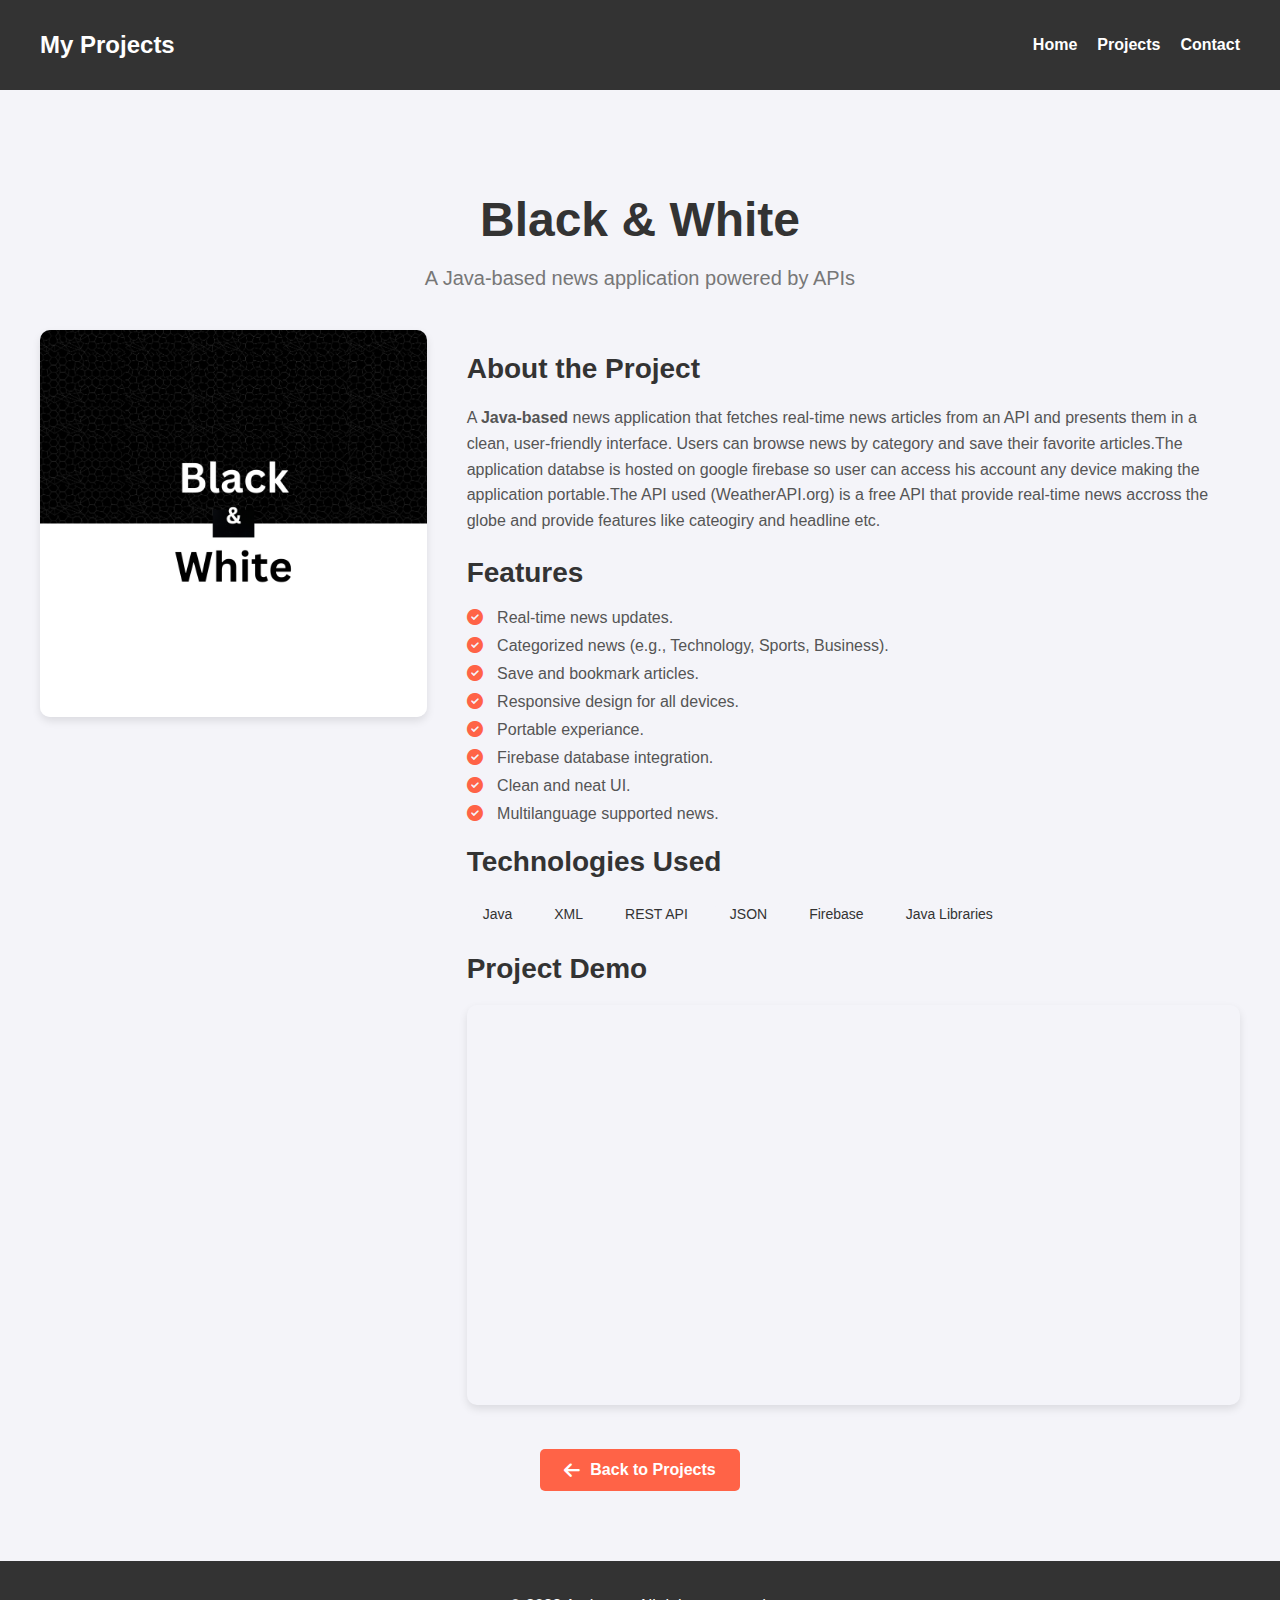
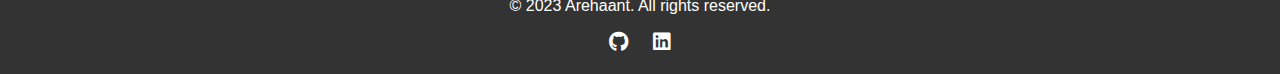
<file: black-and-white.html>
<!DOCTYPE html>
<html lang="en">
<head>
    <meta charset="UTF-8">
    <meta name="viewport" content="width=device-width, initial-scale=1.0">
    <title>Black & White</title>
    <link rel="stylesheet" href="styles.css">
    <link rel="stylesheet" href="https://cdnjs.cloudflare.com/ajax/libs/font-awesome/6.0.0/css/all.min.css">
</head>
<body>
    <header>
        <nav>
            <div class="logo">My Projects</div>
            <ul class="nav-links">
                <li><a href="index.html#home">Home</a></li>
                <li><a href="index.html#projects">Projects</a></li>
                <li><a href="index.html#contact">Contact</a></li>
            </ul>
        </nav>
    </header>

    <section class="project-details">
        <div class="project-header">
            <h1>Black & White</h1>
            <p class="project-subtitle">A Java-based news application powered by APIs</p>
        </div>

        <div class="project-content">
            <div class="project-image">
                <img src="blackandwhite.png" alt="Black & White">
            </div>

            <div class="project-info">
                <h2>About the Project</h2>
                <p>A <strong>Java-based</strong> news application that fetches real-time news articles from an API and presents them in a clean, user-friendly interface. Users can browse news by category and save their favorite articles.The application databse is hosted on google firebase so user can access his account any device making the application portable.The API used (WeatherAPI.org) is a free API that provide real-time news accross the globe and provide features like cateogiry and headline etc. </p>

                <h2>Features</h2>
                <ul>
                    <li><i class="fas fa-check-circle"></i> Real-time news updates.</li>
                    <li><i class="fas fa-check-circle"></i> Categorized news (e.g., Technology, Sports, Business).</li>
                    <li><i class="fas fa-check-circle"></i> Save and bookmark articles.</li>
                    <li><i class="fas fa-check-circle"></i> Responsive design for all devices.</li>
                    <li><i class="fas fa-check-circle"></i> Portable experiance.</li>
                    <li><i class="fas fa-check-circle"></i> Firebase database integration.</li>
                    <li><i class="fas fa-check-circle"></i> Clean and neat UI.</li>
                    <li><i class="fas fa-check-circle"></i> Multilanguage supported news.</li>
                </ul>

                <h2>Technologies Used</h2>
                <div class="tech-stack">
                    <span class="tech-item">Java</span>
                    <span class="tech-item">XML</span>
                    <span class="tech-item">REST API</span>
                    <span class="tech-item">JSON</span>
                    <span class="tech-item">Firebase</span>
                    <span class="tech-item">Java Libraries</span>

                </div>

                <h2>Project Demo</h2>
                <div class="project-demo">
                    <iframe width="100%" height="400" src="https://www.youtube.com/embed/MzEFeIRJ0eQ?si=_aH6qmWHbW_hi69S" frameborder="0" allow="accelerometer; autoplay; clipboard-write; encrypted-media; gyroscope; picture-in-picture" allowfullscreen></iframe>
                </div>
            </div>
        </div>

        <div class="project-actions">
            <a href="index.html#projects" class="btn"><i class="fas fa-arrow-left"></i> Back to Projects</a>
           
        </div>
    </section>

    <footer>
        <p>&copy; 2023 Arehaant. All rights reserved.</p>
        <div class="social-links">
            <a href="https://github.com/AP1339"><i class="fab fa-github"></i></a>
            <a href="https://www.linkedin.com/in/arehaant-desai-692934264/"><i class="fab fa-linkedin"></i></a>
            
        </div>
    </footer>
</body>
</html>
</file>
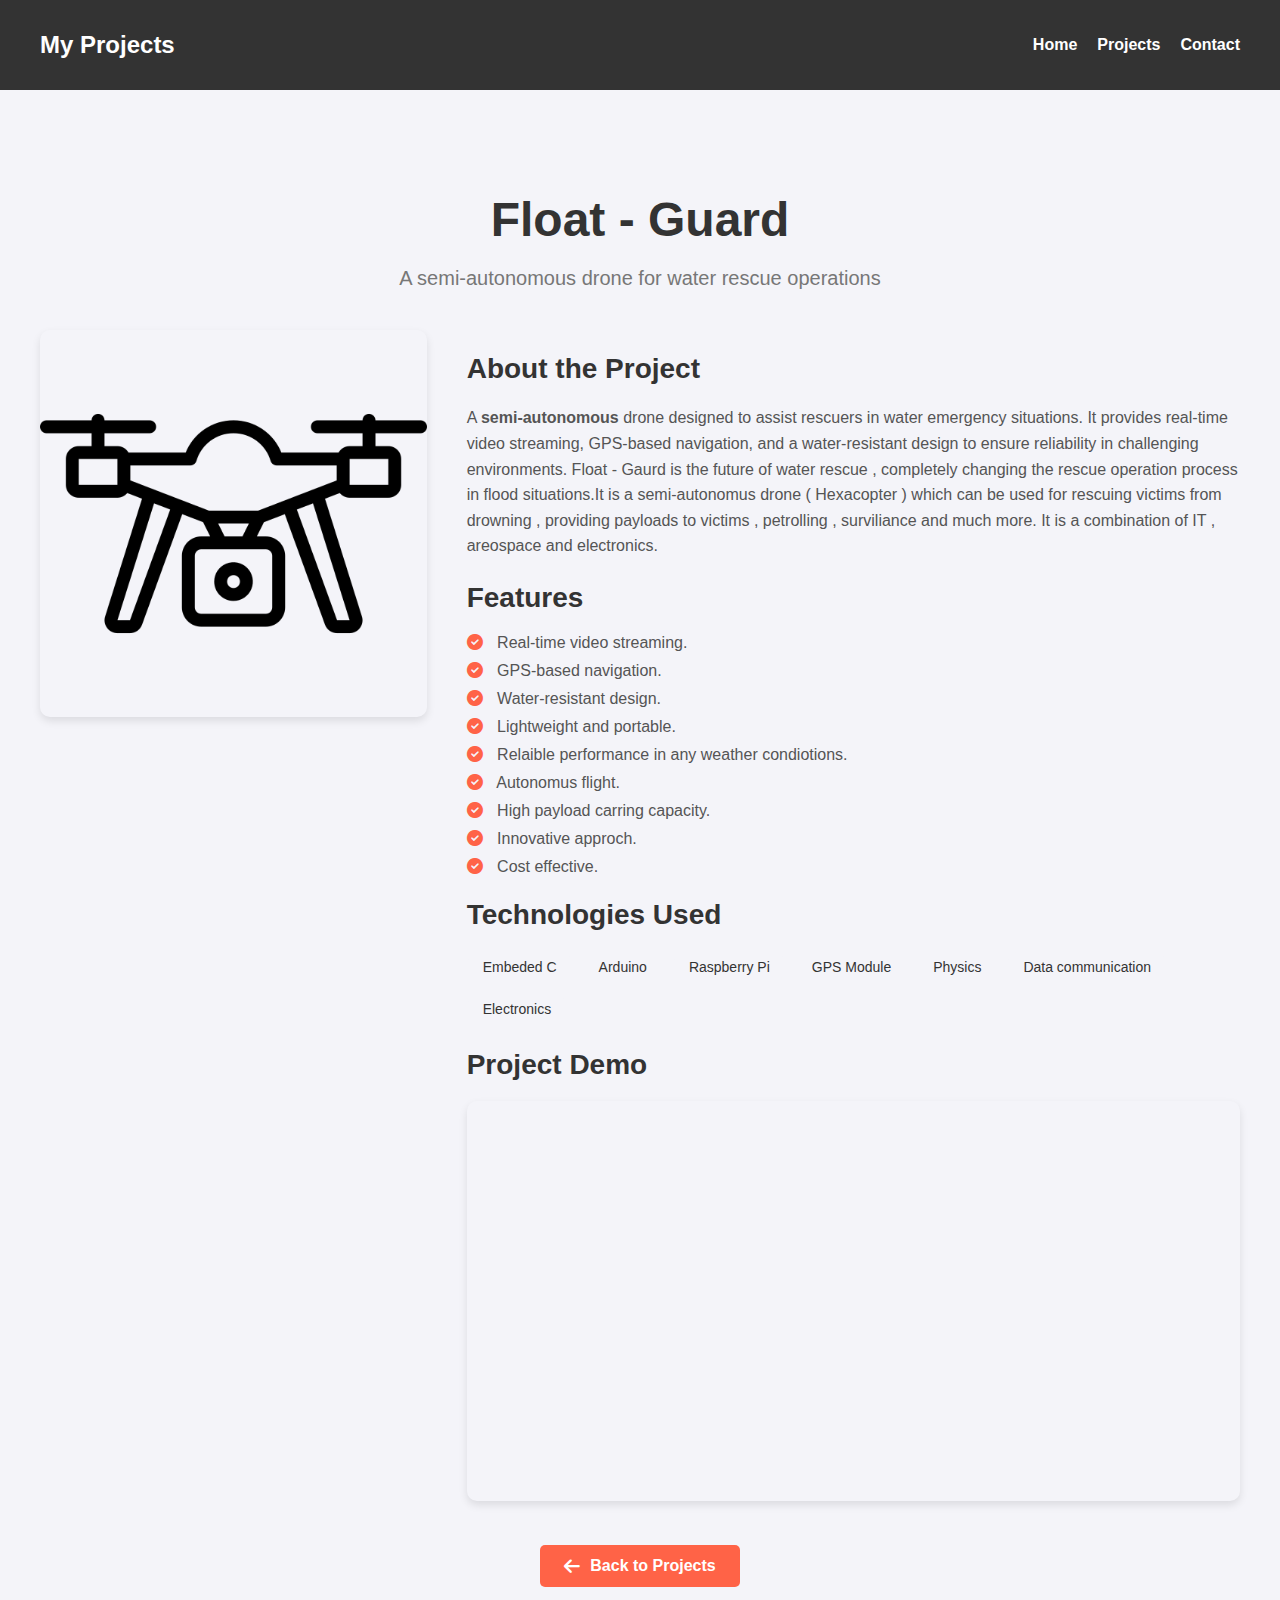
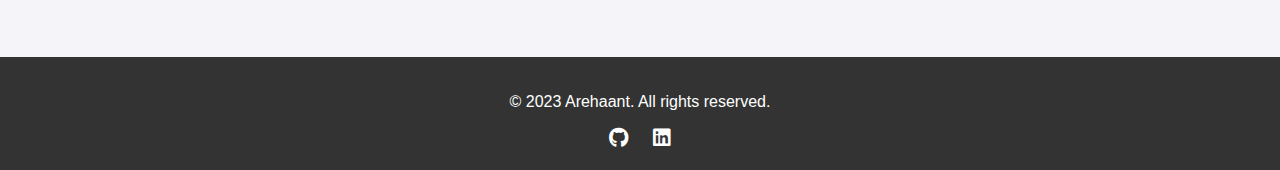
<file: float-guard.html>
<!DOCTYPE html>
<html lang="en">
<head>
    <meta charset="UTF-8">
    <meta name="viewport" content="width=device-width, initial-scale=1.0">
    <title>Float - Guard</title>
    <link rel="stylesheet" href="styles.css">
    <link rel="stylesheet" href="https://cdnjs.cloudflare.com/ajax/libs/font-awesome/6.0.0/css/all.min.css">
</head>
<body>
    <header>
        <nav>
            <div class="logo">My Projects</div>
            <ul class="nav-links">
                <li><a href="index.html#home">Home</a></li>
                <li><a href="index.html#projects">Projects</a></li>
                <li><a href="index.html#contact">Contact</a></li>
            </ul>
        </nav>
    </header>

    <section class="project-details">
        <div class="project-header">
            <h1>Float - Guard</h1>
            <p class="project-subtitle">A semi-autonomous drone for water rescue operations</p>
        </div>

        <div class="project-content">
            <div class="project-image">
                <img src="drone.png" alt="Float - Guard">
            </div>

            <div class="project-info">
                <h2>About the Project</h2>
                <p>A <strong>semi-autonomous</strong> drone designed to assist rescuers in water emergency situations. It provides real-time video streaming, GPS-based navigation, and a water-resistant design to ensure reliability in challenging environments. Float - Gaurd is the future of water rescue , completely changing the rescue operation process in flood situations.It is a semi-autonomus drone ( Hexacopter ) which can be used for rescuing victims from drowning , providing payloads to victims , petrolling , surviliance and much more. It is a combination of IT , areospace and electronics.
            </p>

                <h2>Features</h2>
                <ul>
                    <li><i class="fas fa-check-circle"></i> Real-time video streaming.</li>
                    <li><i class="fas fa-check-circle"></i> GPS-based navigation.</li>
                    <li><i class="fas fa-check-circle"></i> Water-resistant design.</li>
                    <li><i class="fas fa-check-circle"></i> Lightweight and portable.</li>
                    <li><i class="fas fa-check-circle"></i> Relaible performance in any weather condiotions.</li>
                    <li><i class="fas fa-check-circle"></i> Autonomus flight.</li>
                    <li><i class="fas fa-check-circle"></i> High payload carring capacity.</li>
                    <li><i class="fas fa-check-circle"></i> Innovative approch.</li>
                    <li><i class="fas fa-check-circle"></i> Cost effective.</li>
                </ul>

                <h2>Technologies Used</h2>
                <div class="tech-stack">
                    <span class="tech-item">Embeded C</span>
                    <span class="tech-item">Arduino</span>
                    <span class="tech-item">Raspberry Pi</span>
                    <span class="tech-item">GPS Module</span>
                    <span class="tech-item">Physics</span>
                    <span class="tech-item">Data communication</span>
                    <span class="tech-item">Electronics</span>
                </div>

                <h2>Project Demo</h2>
                <div class="project-demo">
                    <iframe width="100%" height="400" src="https://www.youtube.com/embed/MzEFeIRJ0eQ?si=_aH6qmWHbW_hi69S" frameborder="0" allow="accelerometer; autoplay; clipboard-write; encrypted-media; gyroscope; picture-in-picture" allowfullscreen></iframe>
                </div>
            </div>
        </div>

        <div class="project-actions">
            <a href="index.html#projects" class="btn"><i class="fas fa-arrow-left"></i> Back to Projects</a>
        </div>
    </section>

    <footer>
        <p>&copy; 2023 Arehaant. All rights reserved.</p>
        <div class="social-links">
            <a href="https://github.com/AP1339"><i class="fab fa-github"></i></a>
            <a href="https://www.linkedin.com/in/arehaant-desai-692934264/"><i class="fab fa-linkedin"></i></a>
          
        </div>
    </footer>
</body>
</html>
</file>
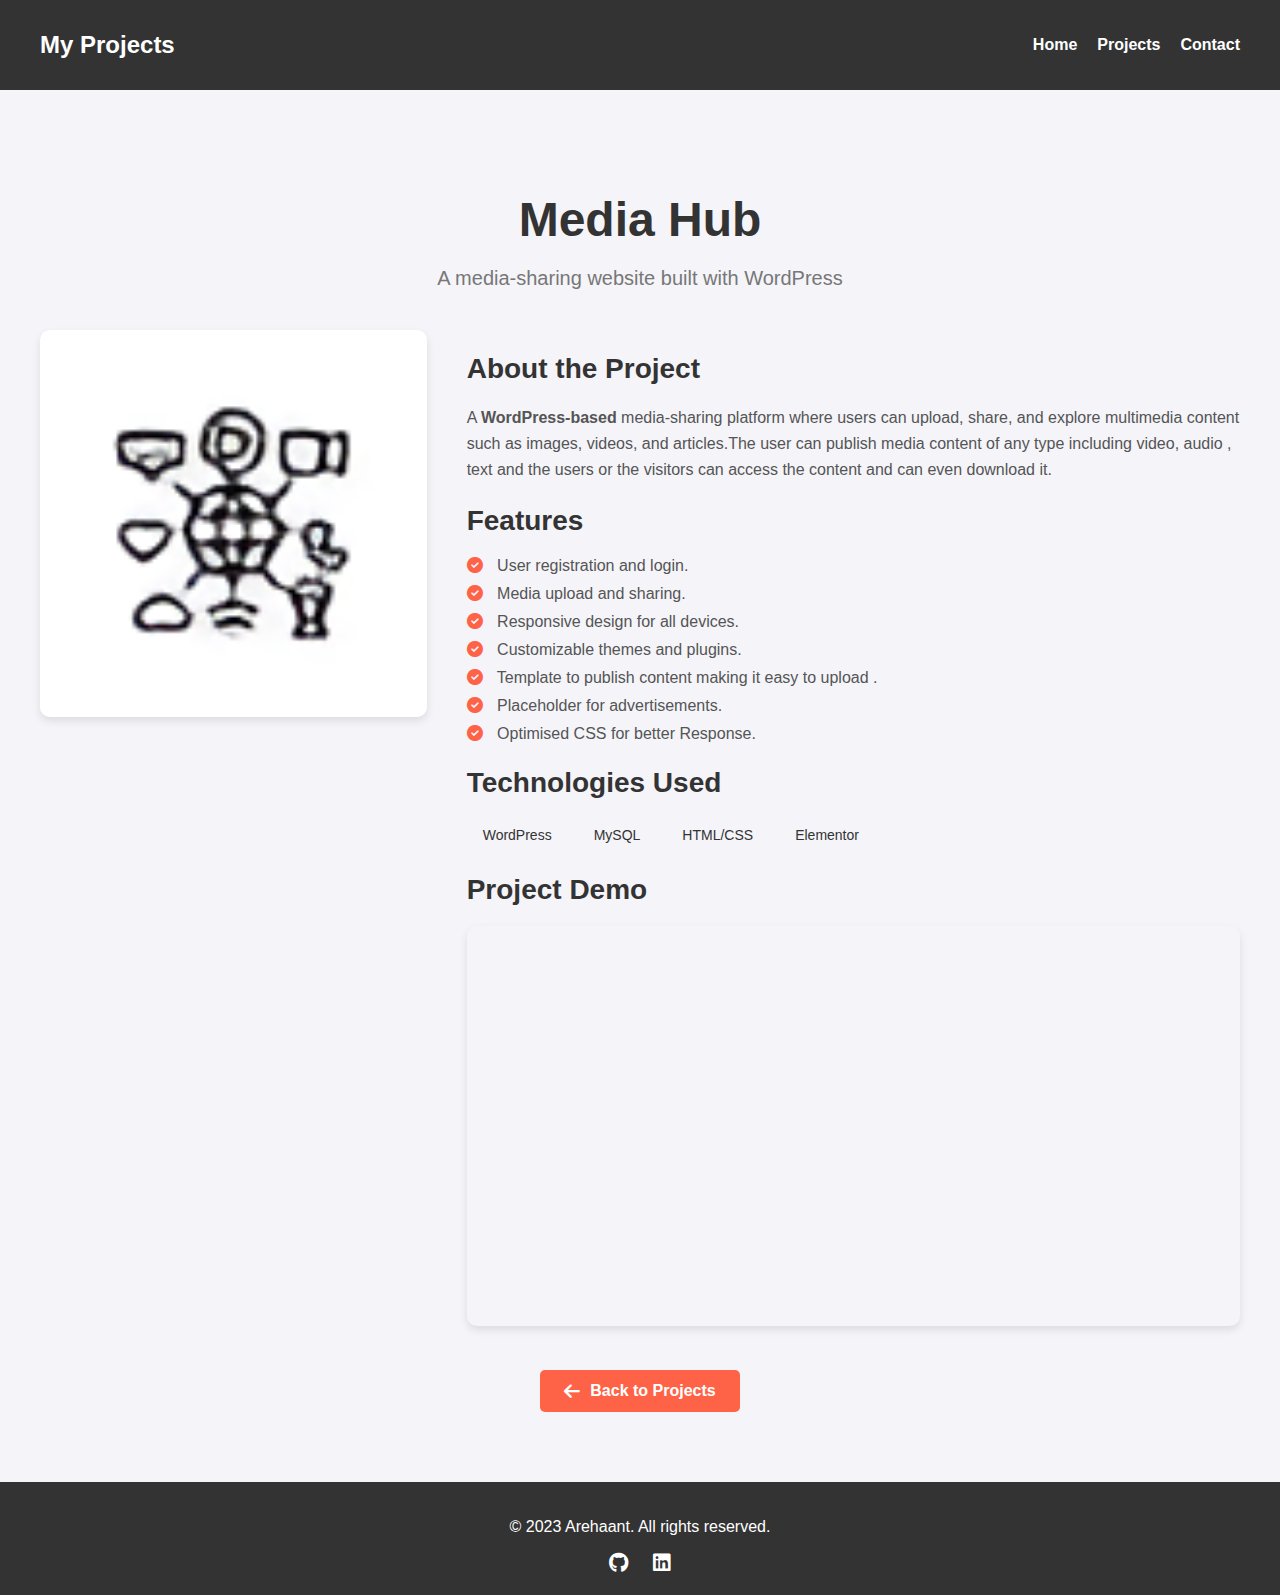
<file: media-hub.html>
<!DOCTYPE html>
<html lang="en">
<head>
    <meta charset="UTF-8">
    <meta name="viewport" content="width=device-width, initial-scale=1.0">
    <title>Media Hub</title>
    <link rel="stylesheet" href="styles.css">
    <link rel="stylesheet" href="https://cdnjs.cloudflare.com/ajax/libs/font-awesome/6.0.0/css/all.min.css">
</head>
<body>
    <header>
        <nav>
            <div class="logo">My Projects</div>
            <ul class="nav-links">
                <li><a href="index.html#home">Home</a></li>
                <li><a href="index.html#projects">Projects</a></li>
                <li><a href="index.html#contact">Contact</a></li>
            </ul>
        </nav>
    </header>

    <section class="project-details">
        <div class="project-header">
            <h1>Media Hub</h1>
            <p class="project-subtitle">A media-sharing website built with WordPress</p>
        </div>

        <div class="project-content">
            <div class="project-image">
                <img src="media.png" alt="Media Hub">
            </div>

            <div class="project-info">
                <h2>About the Project</h2>
                <p>A <strong>WordPress-based</strong> media-sharing platform where users can upload, share, and explore multimedia content such as images, videos, and articles.The user can publish media content of any type including video, audio , text and the users or the visitors can access the content and can even download it.</p>

                <h2>Features</h2>
                <ul>
                    <li><i class="fas fa-check-circle"></i> User registration and login.</li>
                    <li><i class="fas fa-check-circle"></i> Media upload and sharing.</li>
                    <li><i class="fas fa-check-circle"></i> Responsive design for all devices.</li>
                    <li><i class="fas fa-check-circle"></i> Customizable themes and plugins.</li>
                    <li><i class="fas fa-check-circle"></i> Template to publish content making it easy to upload .</li>
                    <li><i class="fas fa-check-circle"></i> Placeholder for advertisements.</li>
                    <li><i class="fas fa-check-circle"></i> Optimised CSS for better Response.</li>
                </ul>

                <h2>Technologies Used</h2>
                <div class="tech-stack">
                    <span class="tech-item">WordPress</span>
                    <span class="tech-item">MySQL</span>
                    <span class="tech-item">HTML/CSS</span>
                    <span class="tech-item">Elementor</span>

                </div>

                <h2>Project Demo</h2>
                <div class="project-demo">
                    <iframe width="100%" height="400" src="https://www.youtube.com/MzEFeIRJ0eQ?si=_aH6qmWHbW_hi69S" frameborder="0" allow="accelerometer; autoplay; clipboard-write; encrypted-media; gyroscope; picture-in-picture" allowfullscreen></iframe>
                </div>
            </div>
        </div>

        <div class="project-actions">
            <a href="index.html#projects" class="btn"><i class="fas fa-arrow-left"></i> Back to Projects</a>
            
        </div>
    </section>

    <footer>
        <p>&copy; 2023 Arehaant. All rights reserved.</p>
        <div class="social-links">
            <a href="https://github.com/AP1339"><i class="fab fa-github"></i></a>
            <a href="https://www.linkedin.com/in/arehaant-desai-692934264"><i class="fab fa-linkedin"></i></a>
            
        </div>
    </footer>
</body>
</html>
</file>
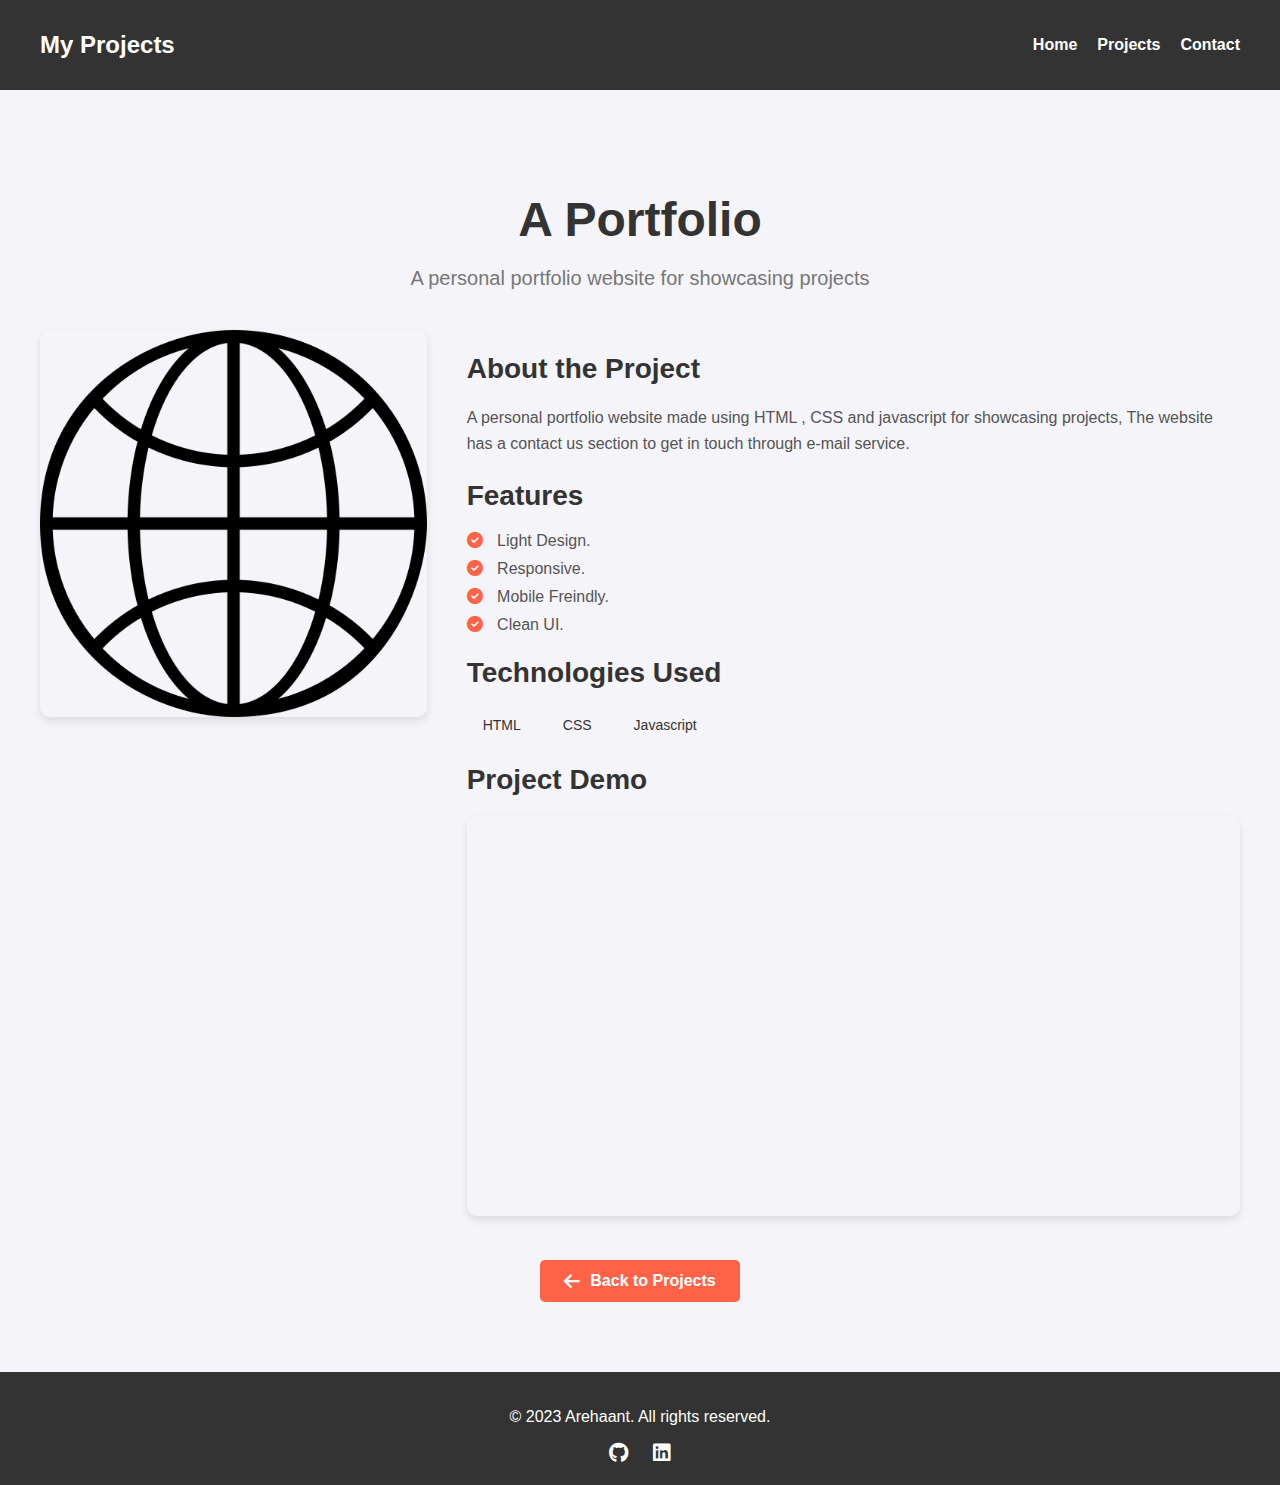
<file: new-project.html>
<!DOCTYPE html>
<html lang="en">
<head>
    <meta charset="UTF-8">
    <meta name="viewport" content="width=device-width, initial-scale=1.0">
    <title>New Project</title>
    <link rel="stylesheet" href="styles.css">
    <link rel="stylesheet" href="https://cdnjs.cloudflare.com/ajax/libs/font-awesome/6.0.0/css/all.min.css">
</head>
<body>
    <header>
        <nav>
            <div class="logo">My Projects</div>
            <ul class="nav-links">
                <li><a href="index.html#home">Home</a></li>
                <li><a href="index.html#projects">Projects</a></li>
                <li><a href="index.html#contact">Contact</a></li>
            </ul>
        </nav>
    </header>

    <section class="project-details">
        <div class="project-header">
            <h1>A Portfolio</h1>
            <p class="project-subtitle">A personal portfolio website for showcasing projects </p>
        </div>

        <div class="project-content">
            <div class="project-image">
                <img src="web.png" alt="New Project">
            </div>

            <div class="project-info">
                <h2>About the Project</h2>
                <p>A personal portfolio website made using HTML , CSS and javascript for showcasing projects, The website has a contact us section to get in touch through e-mail service.</p>

                <h2>Features</h2>
                <ul>
                    <li><i class="fas fa-check-circle"></i> Light Design.</li>
                    <li><i class="fas fa-check-circle"></i> Responsive.</li>
                    <li><i class="fas fa-check-circle"></i> Mobile Freindly.</li>
                    <li><i class="fas fa-check-circle"></i> Clean UI.</li>
                </ul>

                <h2>Technologies Used</h2>
                <div class="tech-stack">
                    <span class="tech-item">HTML</span>
                    <span class="tech-item">CSS</span>
                    <span class="tech-item">Javascript</span>
    
                </div>

                <h2>Project Demo</h2>
                <div class="project-demo">
                    <iframe width="100%" height="400" src="https://www.youtube.com/embed/MzEFeIRJ0eQ?si=_aH6qmWHbW_hi69S" frameborder="0" allow="accelerometer; autoplay; clipboard-write; encrypted-media; gyroscope; picture-in-picture" allowfullscreen></iframe>
                </div>
            </div>
        </div>

        <div class="project-actions">
            <a href="index.html#projects" class="btn"><i class="fas fa-arrow-left"></i> Back to Projects</a>
           
    </section>

    <footer>
        <p>&copy; 2023 Arehaant. All rights reserved.</p>
        <div class="social-links">
            <a href="https://github.com/AP1339"><i class="fab fa-github"></i></a>
            <a href="https://www.linkedin.com/in/arehaant-desai-692934264"><i class="fab fa-linkedin"></i></a>
            
        </div>
    </footer>
</body>
</html>
</file>
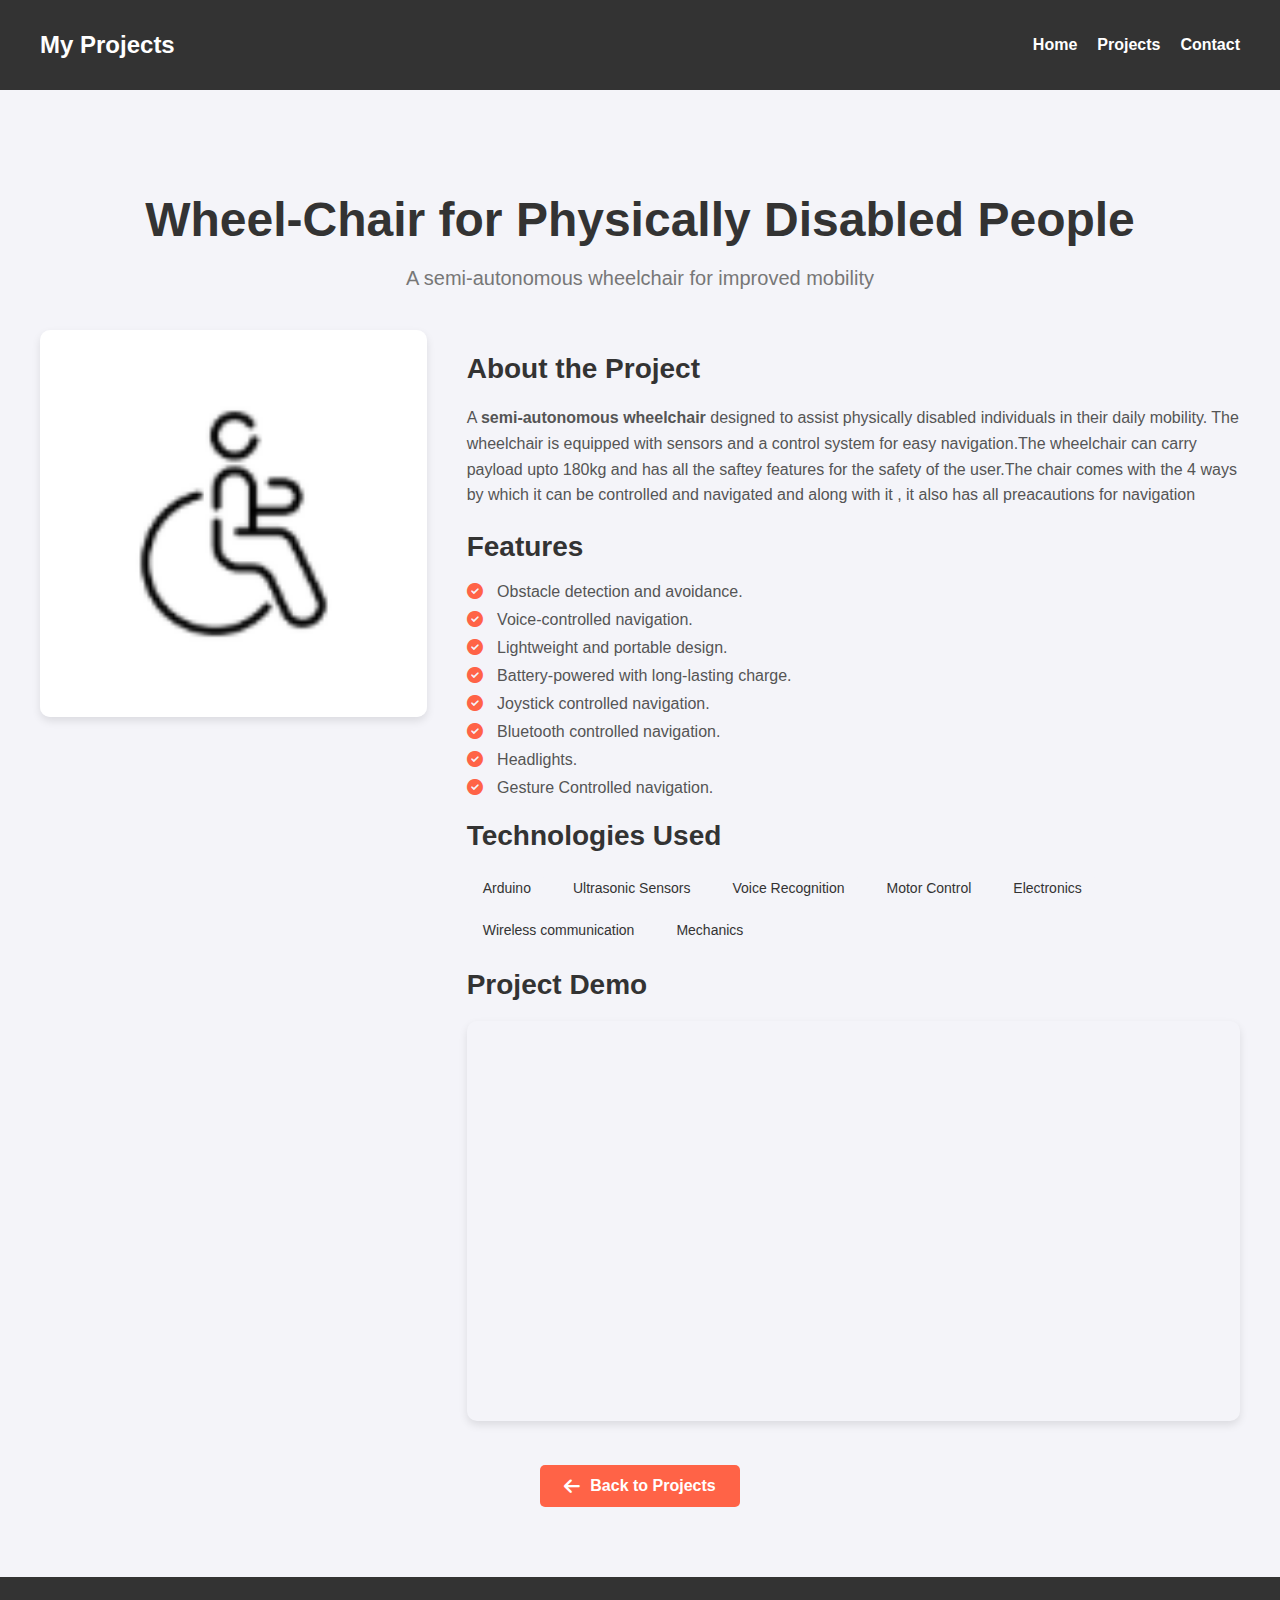
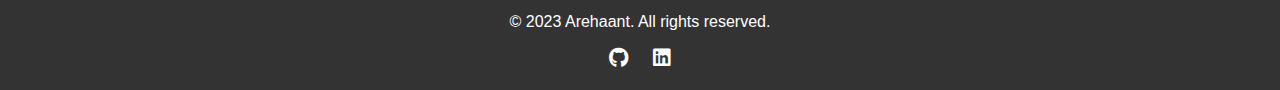
<file: wheel-chair.html>
<!DOCTYPE html>
<html lang="en">
<head>
    <meta charset="UTF-8">
    <meta name="viewport" content="width=device-width, initial-scale=1.0">
    <title>Wheel-Chair for Physically Disabled People</title>
    <link rel="stylesheet" href="styles.css">
    <link rel="stylesheet" href="https://cdnjs.cloudflare.com/ajax/libs/font-awesome/6.0.0/css/all.min.css">
</head>
<body>
    <header>
        <nav>
            <div class="logo">My Projects</div>
            <ul class="nav-links">
                <li><a href="index.html#home">Home</a></li>
                <li><a href="index.html#projects">Projects</a></li>
                <li><a href="index.html#contact">Contact</a></li>
            </ul>
        </nav>
    </header>

    <section class="project-details">
        <div class="project-header">
            <h1>Wheel-Chair for Physically Disabled People</h1>
            <p class="project-subtitle">A semi-autonomous wheelchair for improved mobility</p>
        </div>

        <div class="project-content">
            <div class="project-image">
                <img src="wheel.png" alt="Wheel-Chair">
            </div>

            <div class="project-info">
                <h2>About the Project</h2>
                <p>A <strong>semi-autonomous wheelchair</strong> designed to assist physically disabled individuals in their daily mobility. The wheelchair is equipped with sensors and a control system for easy navigation.The wheelchair can carry payload upto 180kg and has all the saftey features for the safety of the user.The chair comes with the 4 ways by which it can be controlled and navigated and along with it , it also has all preacautions for navigation</p>

                <h2>Features</h2>
                <ul>
                    <li><i class="fas fa-check-circle"></i> Obstacle detection and avoidance.</li>
                    <li><i class="fas fa-check-circle"></i> Voice-controlled navigation.</li>
                    <li><i class="fas fa-check-circle"></i> Lightweight and portable design.</li>
                    <li><i class="fas fa-check-circle"></i> Battery-powered with long-lasting charge.</li>
                    <li><i class="fas fa-check-circle"></i> Joystick controlled navigation.</li>
                    <li><i class="fas fa-check-circle"></i> Bluetooth controlled navigation.</li>
                    <li><i class="fas fa-check-circle"></i> Headlights.</li>
                    <li><i class="fas fa-check-circle"></i> Gesture Controlled navigation.</li>



                </ul>

                <h2>Technologies Used</h2>
                <div class="tech-stack">
                    <span class="tech-item">Arduino</span>
                    <span class="tech-item">Ultrasonic Sensors</span>
                    <span class="tech-item">Voice Recognition</span>
                    <span class="tech-item">Motor Control</span>
                    <span class="tech-item">Electronics</span>
                    <span class="tech-item">Wireless communication</span>
                    <span class="tech-item">Mechanics</span>

                </div>

                <h2>Project Demo</h2>
                <div class="project-demo">
                    <iframe width="100%" height="400" src="https://www.youtube.com/embed/MzEFeIRJ0eQ?si=_aH6qmWHbW_hi69S" frameborder="0" allow="accelerometer; autoplay; clipboard-write; encrypted-media; gyroscope; picture-in-picture" allowfullscreen></iframe>
                </div>
            </div>
        </div>

        <div class="project-actions">
            <a href="index.html#projects" class="btn"><i class="fas fa-arrow-left"></i> Back to Projects</a>
           
        </div>
    </section>

    <footer>
        <p>&copy; 2023 Arehaant. All rights reserved.</p>
        <div class="social-links">
            <a href="https://github.com/AP1339"><i class="fab fa-github"></i></a>
            <a href="https://www.linkedin.com/in/arehaant-desai-692934264/"><i class="fab fa-linkedin"></i></a>
            
        </div>
    </footer>
</body>
</html>
</file>
<file: styles.css>
html {
    scroll-behavior: smooth;
}


body {
    font-family: 'Arial', sans-serif;
    margin: 0;
    padding: 0;
    box-sizing: border-box;
    background-color: #f4f4f9;
    color: #333;
}

header {
    background-color: #333;
    color: white;
    padding: 20px 0;
    position: sticky;
    top: 0;
    z-index: 1000;
}

nav {
    display: flex;
    justify-content: space-between;
    align-items: center;
    max-width: 1200px;
    margin: 0 auto;
    padding: 0 20px;
}

.logo {
    font-size: 24px;
    font-weight: bold;
}

.nav-links {
    list-style: none;
    display: flex;
    gap: 20px;
}

.nav-links a {
    color: white;
    text-decoration: none;
    font-weight: bold;
}

.nav-links a:hover {
    color: #ff6347;
}


.hero {
    background: linear-gradient(135deg, #6a11cb, #2575fc);
    color: white;
    padding: 100px 20px;
    text-align: center;
}

.hero-content h1 {
    font-size: 48px;
    margin-bottom: 20px;
}

.hero-content p {
    font-size: 20px;
    margin-bottom: 30px;
}

.highlight {
    color: #ff6347;
}

.btn {
    background-color: #ff6347;
    color: white;
    padding: 10px 20px;
    border: none;
    border-radius: 5px;
    text-decoration: none;
    font-weight: bold;
    transition: background-color 0.3s ease;
}

.btn:hover {
    background-color: #ff4500;
}


.projects {
    padding: 60px 20px;
    background-color: white;
    text-align: center;
}

.projects h2 {
    font-size: 36px;
    margin-bottom: 40px;
}

.project-grid {
    display: grid;
    grid-template-columns: repeat(auto-fit, minmax(300px, 1fr));
    gap: 20px;
    padding: 20px;
}

.project-card {
    background-color: #fff;
    border: 1px solid #ddd;
    border-radius: 10px;
    box-shadow: 0 4px 8px rgba(0, 0, 0, 0.1);
    padding: 20px;
    transition: transform 0.3s ease, box-shadow 0.3s ease;
}

.project-card:hover {
    transform: translateY(-10px);
    box-shadow: 0 8px 16px rgba(0, 0, 0, 0.2);
}

.project-card img {
    width: 100%;
    height: 150px;
    object-fit: contain;
    border-radius: 10px;
    background-color: #f4f4f9;
}

.project-card h3 {
    font-size: 24px;
    margin: 15px 0 10px;
}

.project-card p {
    font-size: 16px;
    margin-bottom: 15px;
}

.project-card .btn {
    display: inline-block;
    background-color: #ff6347;
    color: white;
    padding: 10px 20px;
    border-radius: 5px;
    text-decoration: none;
    font-weight: bold;
    transition: background-color 0.3s ease;
}

.project-card .btn:hover {
    background-color: #ff4500;
}


.contact {
    padding: 60px 20px;
    background-color: #f4f4f9;
    text-align: center;
}

.contact h2 {
    font-size: 36px;
    margin-bottom: 40px;
}

form {
    max-width: 600px;
    margin: 0 auto;
    text-align: left;
}

.form-group {
    margin-bottom: 20px;
}

form label {
    display: block;
    margin-bottom: 5px;
    font-weight: bold;
}

form input, form textarea {
    width: 100%;
    padding: 10px;
    border: 1px solid #ddd;
    border-radius: 5px;
    font-size: 16px;
}

form textarea {
    resize: vertical;
    height: 150px;
}

#loading-spinner {
    margin-top: 20px;
}

.spinner {
    border: 4px solid #f3f3f3;
    border-top: 4px solid #ff6347;
    border-radius: 50%;
    width: 30px;
    height: 30px;
    animation: spin 1s linear infinite;
    margin: 0 auto;
}

@keyframes spin {
    0% { transform: rotate(0deg); }
    100% { transform: rotate(360deg); }
}


footer {
    background-color: #333;
    color: white;
    text-align: center;
    padding: 20px 0;
}

.social-links {
    margin-top: 10px;
}

.social-links a {
    color: white;
    margin: 0 10px;
    font-size: 20px;
    transition: color 0.3s ease;
}

.social-links a:hover {
    color: #ff6347;
}

/* Project Details Page */
.project-details {
    max-width: 1200px;
    margin: 50px auto;
    padding: 20px;
}

.project-header {
    text-align: center;
    margin-bottom: 40px;
}

.project-header h1 {
    font-size: 48px;
    margin-bottom: 10px;
    color: #333;
}

.project-header .project-subtitle {
    font-size: 20px;
    color: #777;
}

.project-content {
    display: flex;
    gap: 40px;
    margin-top: 30px;
}

.project-image {
    flex: 1;
}

.project-image img {
    width: 100%;
    border-radius: 10px;
    box-shadow: 0 4px 8px rgba(0, 0, 0, 0.1);
}

.project-info {
    flex: 2;
}

.project-info h2 {
    font-size: 28px;
    margin-bottom: 20px;
    color: #333;
}

.project-info p {
    font-size: 16px;
    line-height: 1.6;
    color: #555;
    margin-bottom: 20px;
}

.project-info ul {
    list-style: none;
    padding: 0;
}

.project-info ul li {
    font-size: 16px;
    margin-bottom: 10px;
    color: #555;
}

.project-info ul li i {
    color: #ff6347;
    margin-right: 10px;
}

.tech-stack {
    display: flex;
    flex-wrap: wrap;
    gap: 10px;
    margin-bottom: 20px;
}

.tech-item {
    background-color: #f4f4f9;
    padding: 8px 16px;
    border-radius: 20px;
    font-size: 14px;
    color: #333;
}

.project-demo {
    margin-top: 20px;
}

.project-demo iframe {
    width: 100%;
    border-radius: 10px;
    box-shadow: 0 4px 8px rgba(0, 0, 0, 0.1);
}

.project-actions {
    display: flex;
    justify-content: center;
    gap: 20px;
    margin-top: 40px;
}

.project-actions .btn {
    display: inline-flex;
    align-items: center;
    gap: 10px;
    padding: 12px 24px;
    font-size: 16px;
    border-radius: 5px;
    text-decoration: none;
    transition: background-color 0.3s ease;
}

.project-actions .btn i {
    font-size: 18px;
}

.project-actions .btn:hover {
    background-color: #ff4500;
}

/* Footer */
footer {
    background-color: #333;
    color: white;
    text-align: center;
    padding: 20px 0;
    margin-top: 50px;
}

footer .social-links {
    margin-top: 10px;
}

footer .social-links a {
    color: white;
    margin: 0 10px;
    font-size: 20px;
    transition: color 0.3s ease;
}

footer .social-links a:hover {
    color: #ff6347;
}
</file>
